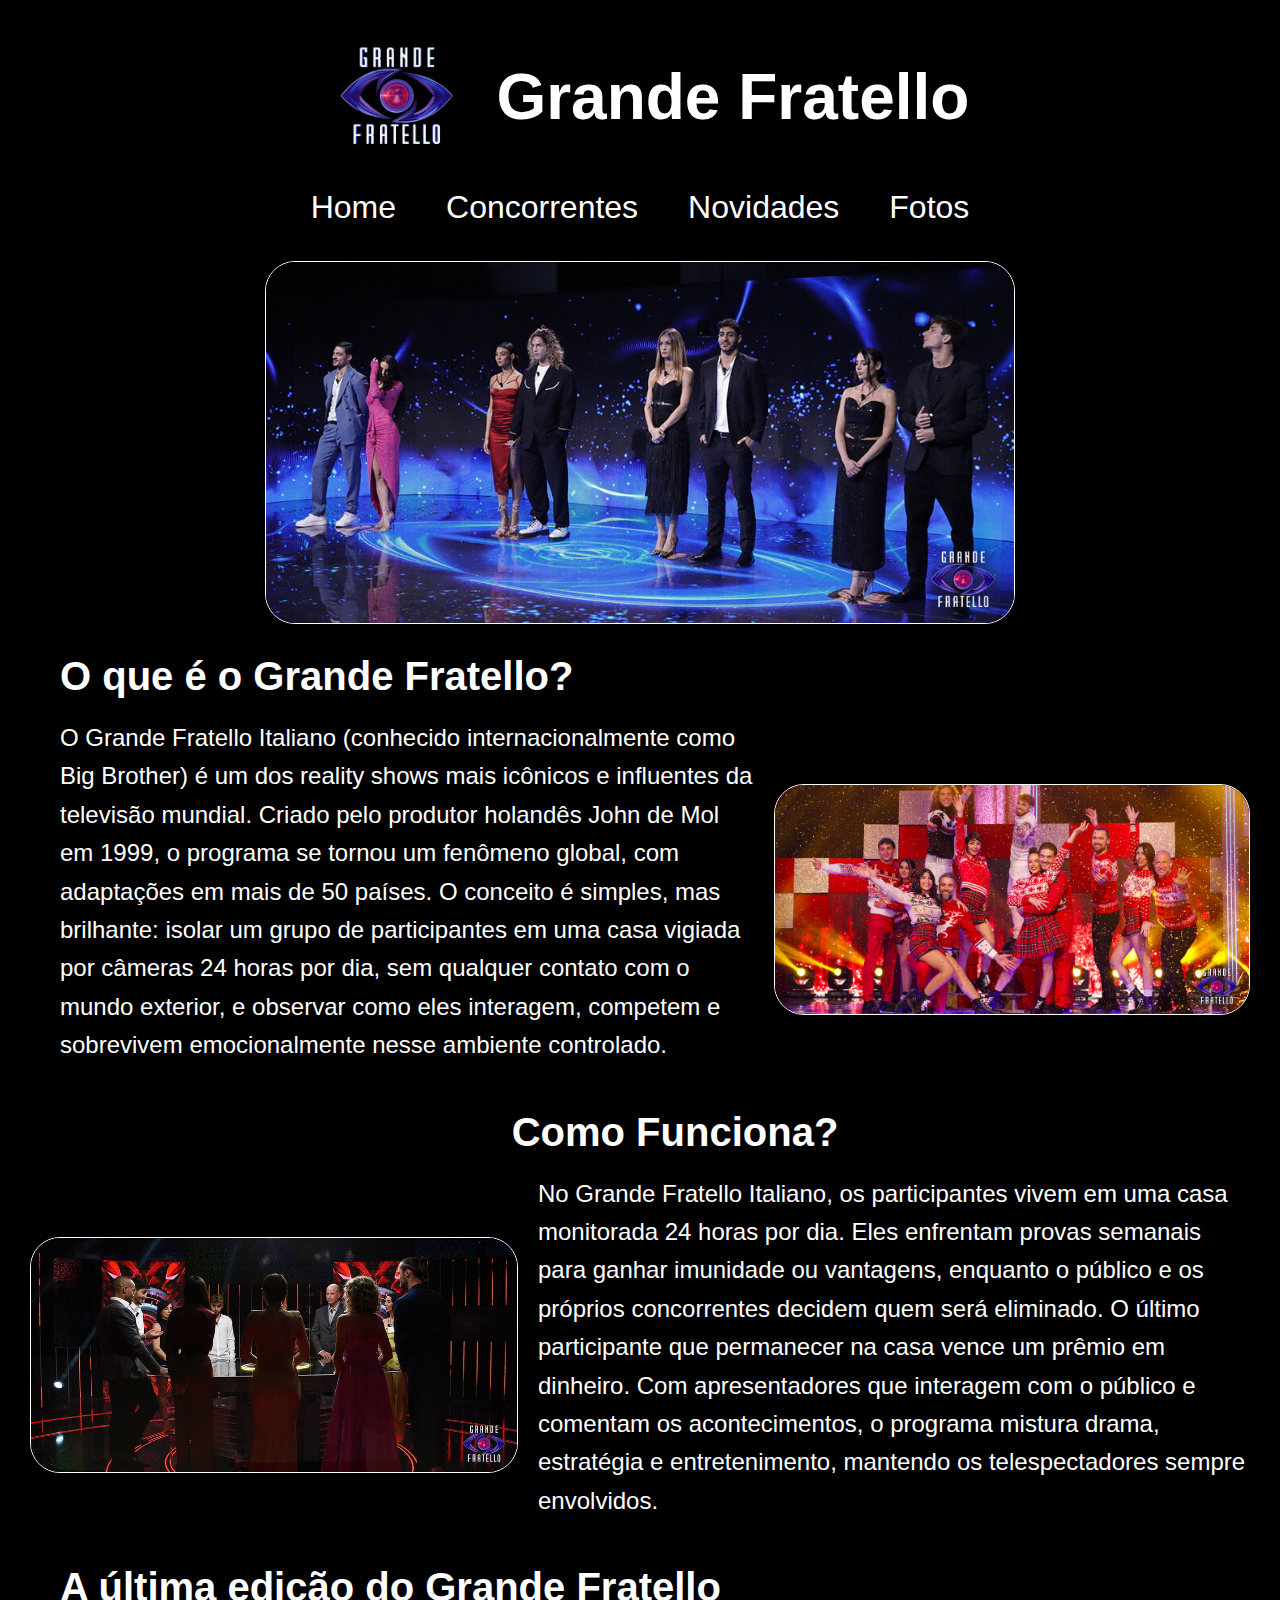
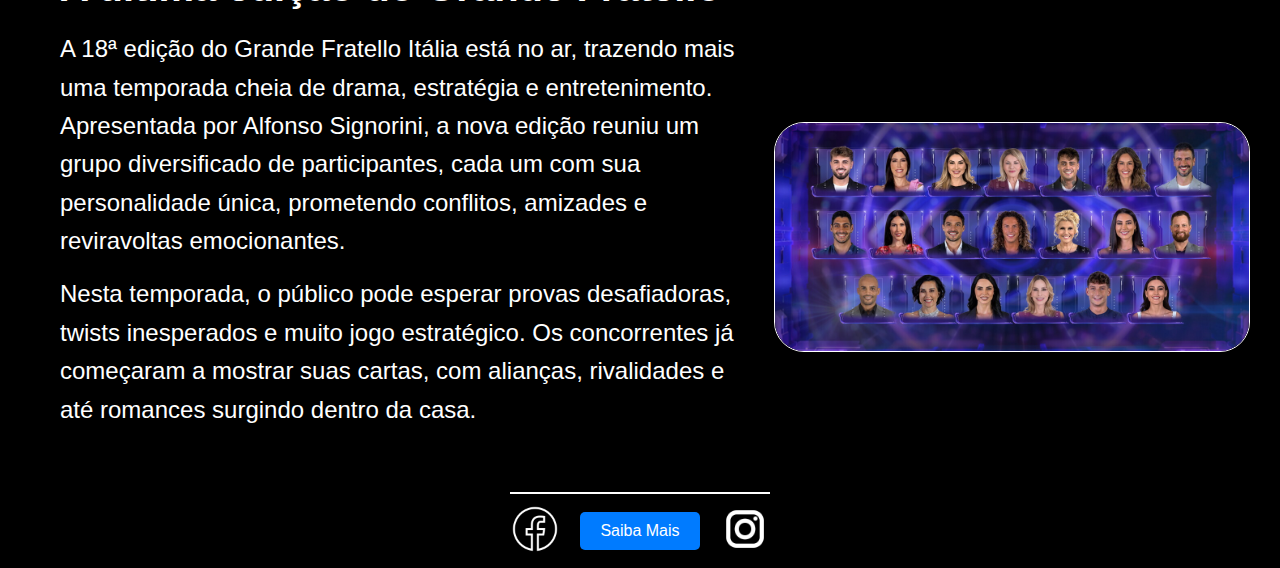
<file: index.html>
<!DOCTYPE html>
<html lang="pt-BR">

<head>
    <meta charset="UTF-8">
    <meta name="viewport" content="width=device-width, initial-scale=1.0">
    <title>Grande Fratello</title>
    <link rel="stylesheet" href="css/styles.css">

    <link rel="icon" href="Images/fav.png" type="image/x-icon">
</head>

<body>
    <header>
        <section class="container">
            <img class="imagem-centralizada" src="Images/image2.png" alt="Logo Grande Fratello">
            <h1 class="titulo">Grande Fratello</h1>
        </section>
        <section class="links">
            <a href="index.html">Home</a>
            <a href="concorrentes.html">Concorrentes</a>
            <a href="novidades.html">Novidades</a>
            <a href="fotos.html">Fotos</a>
        </section>
        <section>
            <img class="imagem" src="Images/grand.png" alt="Participante">
        </section>
    </header>

    <main>
        <section class="curiosidades">
            <h2>O que é o Grande Fratello?</h2>
            <div class="conteudo">
                <div class="texto">
                    <p>O Grande Fratello Italiano (conhecido internacionalmente como Big Brother) é um dos reality shows
                        mais
                        icônicos e influentes da televisão mundial. Criado pelo produtor holandês John de Mol em 1999, o
                        programa se tornou
                        um fenômeno global, com adaptações em mais de 50 países. O conceito é simples, mas brilhante:
                        isolar um
                        grupo de participantes em uma casa vigiada por câmeras 24 horas por dia, sem qualquer contato
                        com o
                        mundo exterior, e observar como eles interagem, competem e sobrevivem emocionalmente nesse
                        ambiente
                        controlado.
                    </p>
            
                </div>
                <img src="Images/oque.png" alt="Descrição da imagem" class="imagem-curiosidades">
            </div>
        </section>

        <section class="curiosidades-2">
            <h2>Como Funciona?</h2>
            <div class="conteudo">
                <div class="texto">
                    <p>No Grande Fratello Italiano, os participantes vivem em uma casa monitorada 24 horas por dia. Eles
                        enfrentam provas semanais para ganhar imunidade ou vantagens, enquanto o público e os próprios
                        concorrentes decidem quem será eliminado. O último participante que permanecer na casa vence um
                        prêmio
                        em dinheiro. Com apresentadores que interagem com o público e comentam os acontecimentos, o
                        programa
                        mistura drama, estratégia e entretenimento, mantendo os telespectadores sempre envolvidos.</p>
                </div>
                <img src="Images/funciona.png" alt="Descrição da imagem" class="imagem-curiosidades">
            </div>
        </section>

        <section class="curiosidades">
            <h2>A última edição do Grande Fratello</h2>
            <div class="conteudo">
                <div class="texto">
                    <p>A 18ª edição do Grande Fratello Itália está no ar, trazendo mais uma temporada cheia de drama,
                        estratégia e entretenimento. Apresentada por Alfonso Signorini, a nova edição reuniu um grupo
                        diversificado de participantes, cada um com sua personalidade única, prometendo conflitos,
                        amizades e reviravoltas emocionantes.
</p>
<p>
                        Nesta temporada, o público pode esperar provas desafiadoras, twists inesperados e muito jogo
                        estratégico. Os concorrentes já começaram a mostrar suas cartas, com alianças, rivalidades e até
                        romances surgindo dentro da casa. </p>
                </div>
                <img src="Images/participante.png" alt="Descrição da imagem" class="imagem-curiosidades">
            </div>
        </section>

        <section class="audio">
            <iframe width="0" height="0" src="https://www.youtube.com/embed/tTE-vfJnigo?autoplay=1&loop=1&playlist=tTE-vfJnigo" frameborder="0" allow="autoplay; encrypted-media"></iframe>
        </section>
    </main>

    <footer>
        <section>
            <a href="https://www.facebook.com/grandefratello/?locale=pt_BR" target="_blank">
                <img src="Images/FB.png" alt="Facebook">
            </a>
        </section>
        <section class="button">
            <a href="https://www.grandefratello.mediaset.it/" class="btn">
                Saiba Mais
            </a>
        </section>
    <section>
        <a href="https://www.instagram.com/grandefratellotv/" target="_blank">
            <img src="Images/insta2.png" alt="Instagram">
        </a>
    </section>
    </footer>
</body>

</html>
</file>
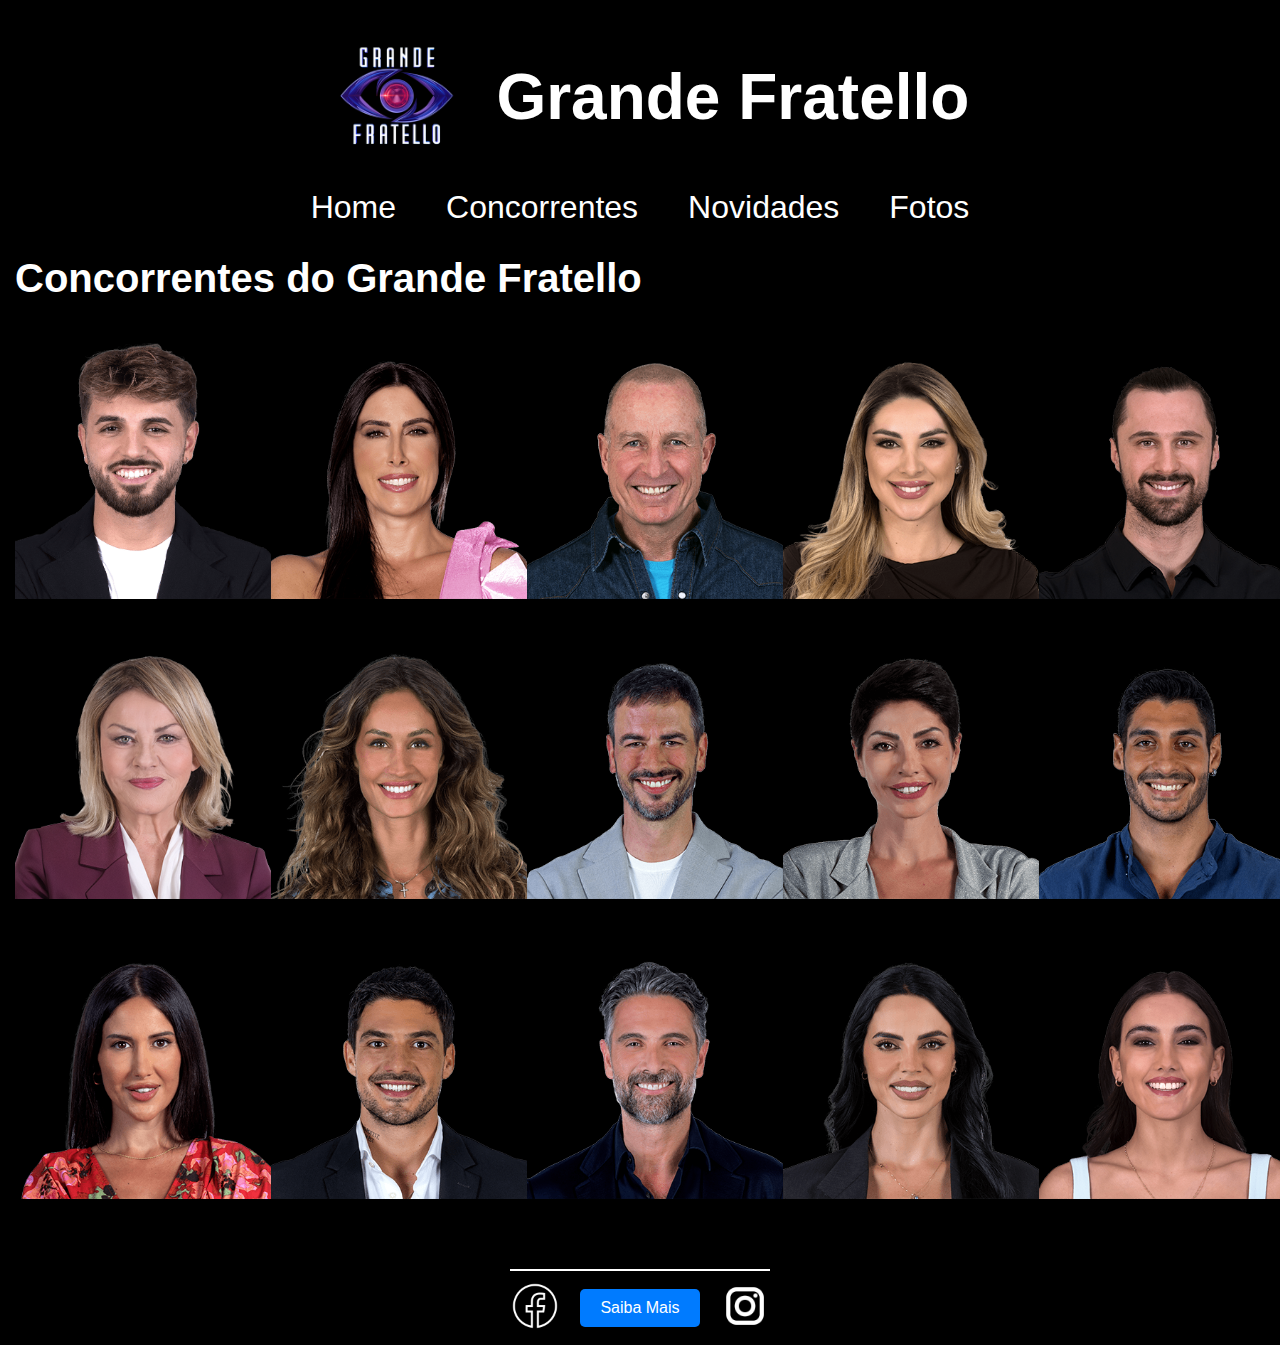
<file: concorrentes.html>
<!DOCTYPE html>
<html lang="pt-BR">

<head>
    <meta charset="UTF-8">
    <meta name="viewport" content="width=device-width, initial-scale=1.0">
    <title>Grande Fratello</title>
    <link rel="stylesheet" href="css/styles.css">


    <link rel="icon" href="Images/fav.png" type="image/x-icon">
</head>

<body>
    <header>
        <section class="container">
            <img class="imagem-centralizada" src="Images/image2.png" alt="Logo Grande Fratello">
            <h1 class="titulo">Grande Fratello</h1>
        </section>
        <section class="links">
            <a href="index.html">Home</a>
            <a href="concorrentes.html">Concorrentes</a>
            <a href="novidades.html">Novidades</a>
            <a href="fotos.html">Fotos</a>
        </section>
    </header>

    <main>
        <section class="curiosidades">
            <h2>Concorrentes do Grande Fratello</h2>
         <div class="concorrentes">
             <img src="Concorrentes/alf.png">
             <img src="Concorrentes/aman.png">
             <img src="Concorrentes/ber.png">
             <img src="Concorrentes/chia.png">
             <img src="Concorrentes/emanu.png">
             <img src="Concorrentes/eva.png">
             <img src="Concorrentes/helena.png">
             <img src="Concorrentes/iago.png">
             <img src="Concorrentes/ilaria.png">
             <img src="Concorrentes/javier.png">
             <img src="Concorrentes/jessica.png">
             <img src="Concorrentes/lore.png">
             <img src="Concorrentes/luca.png">
             <img src="Concorrentes/shaila.png">
             <img src="Concorrentes/zeudi.png">
            </div>
        </section>


        <section class="audio">
            <iframe width="0" height="0" src="https://www.youtube.com/embed/tTE-vfJnigo?autoplay=1&loop=1&playlist=tTE-vfJnigo" frameborder="0" allow="autoplay; encrypted-media"></iframe>
        </section>
    </main>

    <footer>
        <section>
            <a href="https://www.facebook.com/grandefratello/?locale=pt_BR" target="_blank">
                <img src="Images/FB.png" alt="Facebook">
            </a>
        </section>
        <section class="button">
            <a href="https://www.grandefratello.mediaset.it/personaggi/" class="btn">
                Saiba Mais
            </a>
        </section>
    </section>
    <section>
        <a href="https://www.instagram.com/grandefratellotv/" target="_blank">
            <img src="Images/insta2.png" alt="Instagram">
        </a>
    </section>
    </footer>
</body>

</html>
</file>
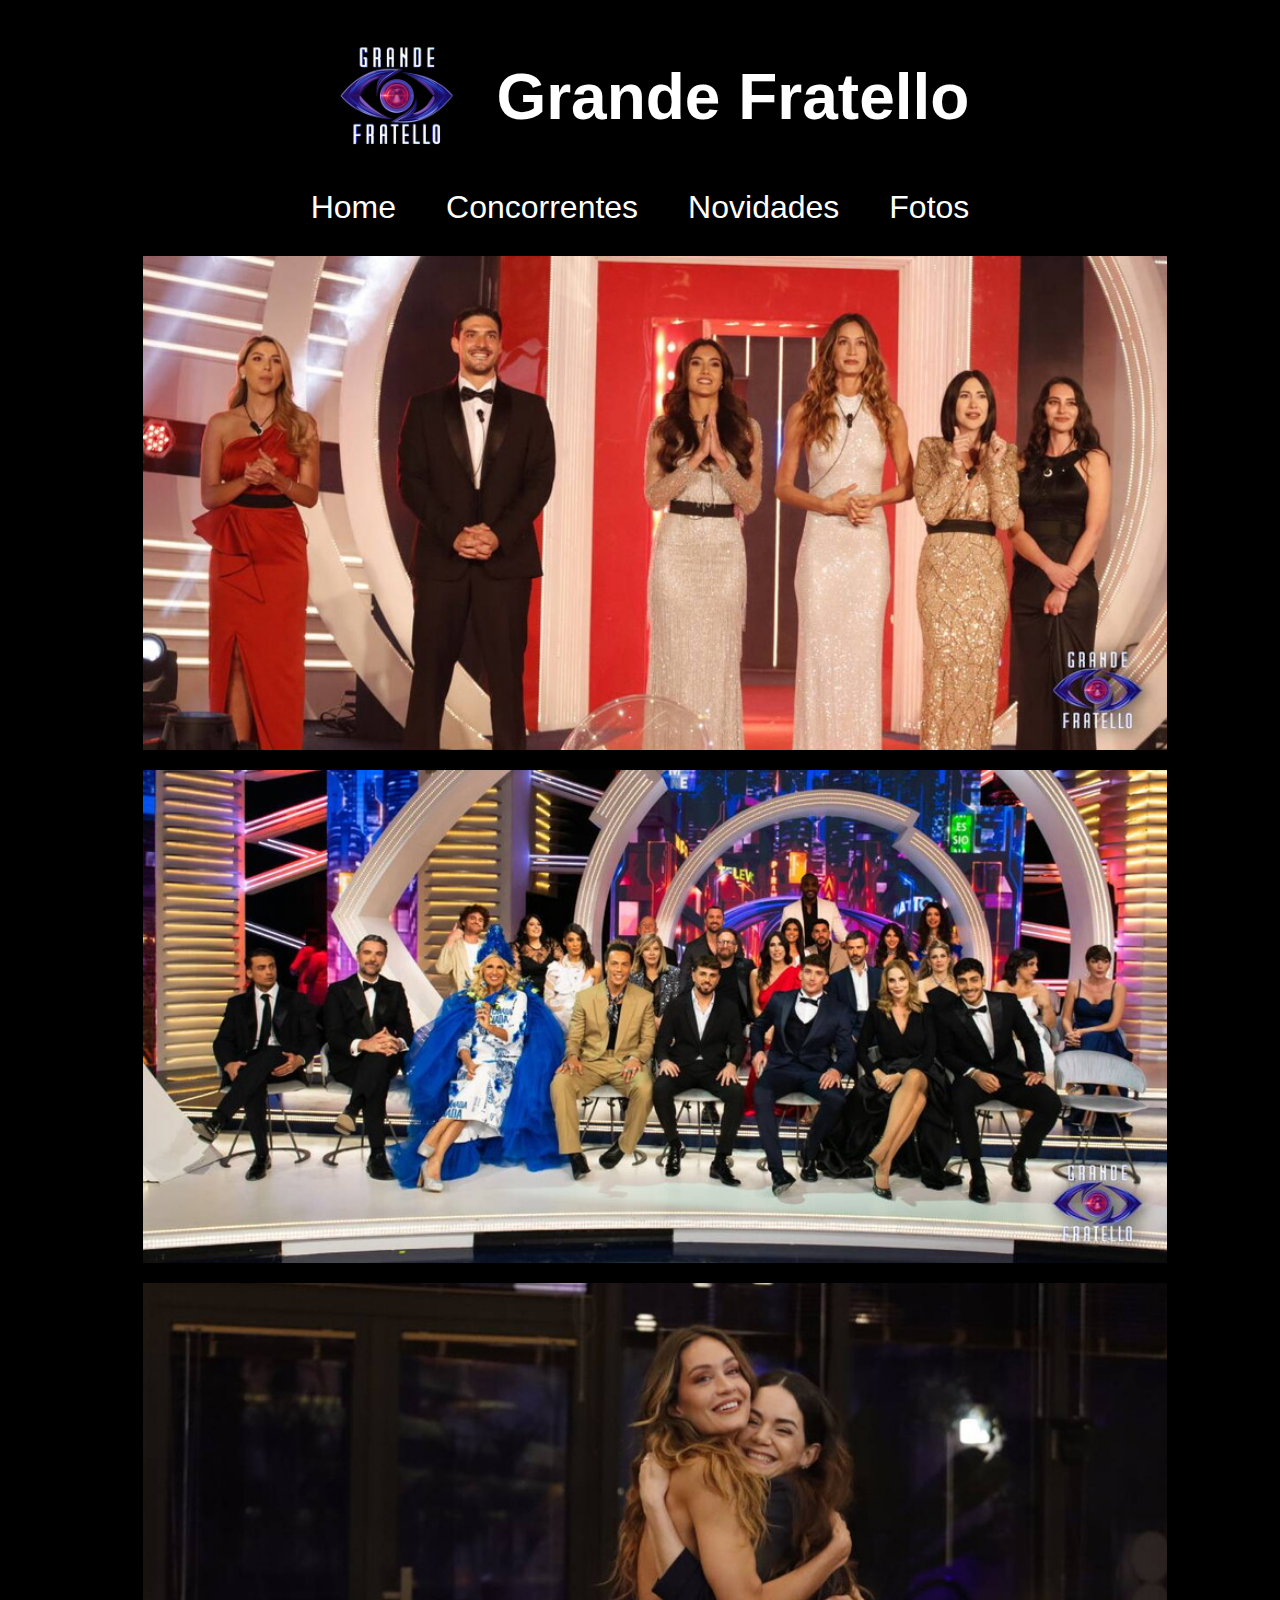
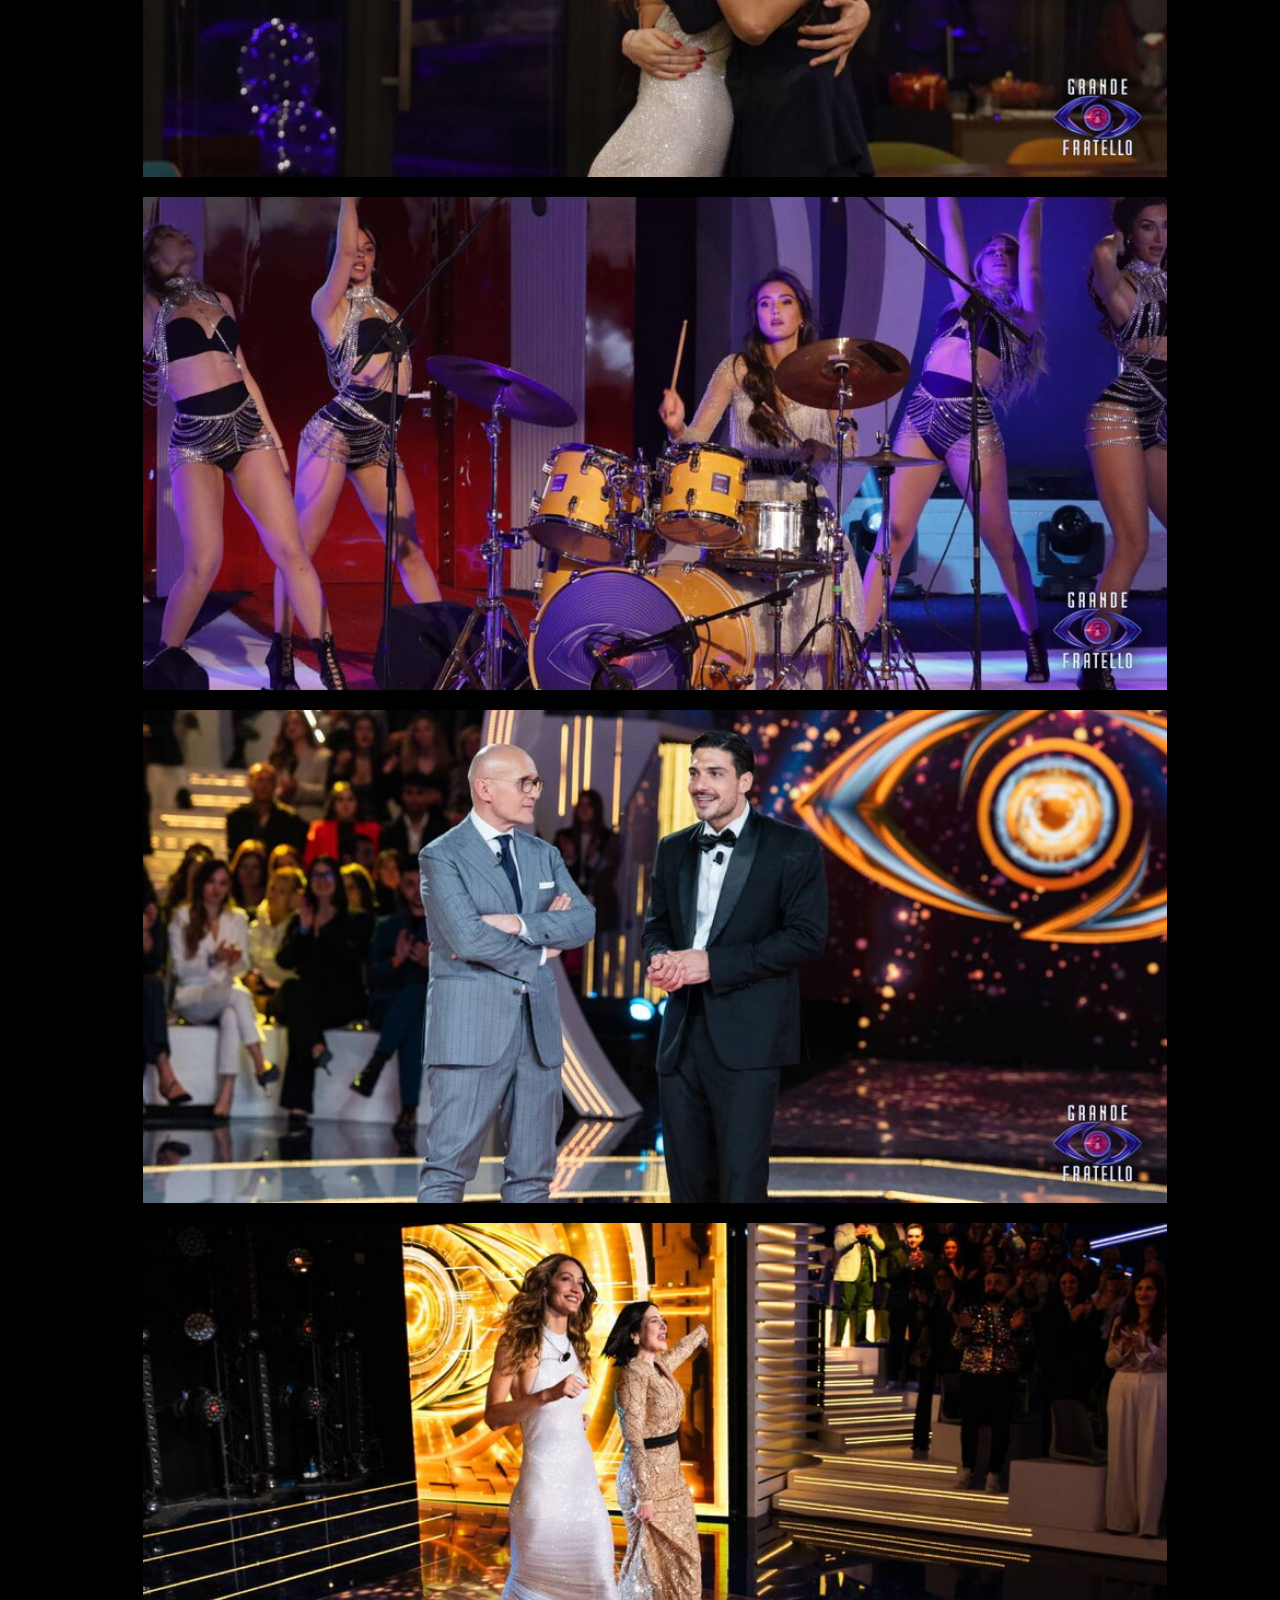
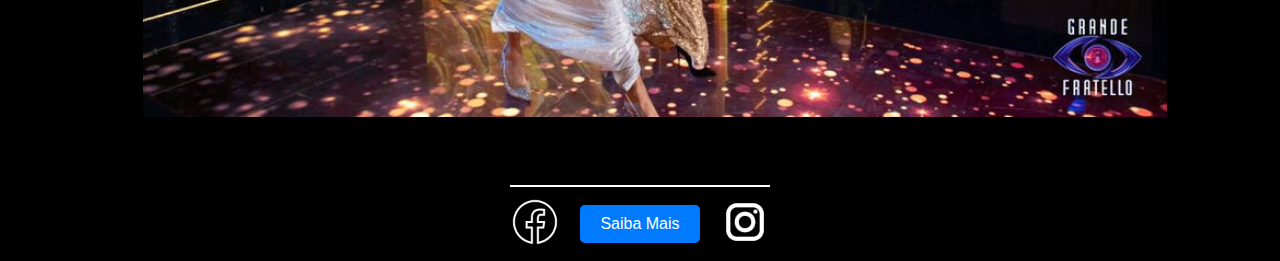
<file: fotos.html>
<!DOCTYPE html>
<html lang="pt-BR">

<head>
    <meta charset="UTF-8">
    <meta name="viewport" content="width=device-width, initial-scale=1.0">
    <title>Grande Fratello</title>
    <link rel="stylesheet" href="css/styles.css">


    <link rel="icon" href="Images/fav.png" type="image/x-icon">
</head>

<body>
    <header>
        <section class="container">
            <img class="imagem-centralizada" src="Images/image2.png" alt="Logo Grande Fratello">
            <h1 class="titulo">Grande Fratello</h1>
        </section>
        <section class="links">
            <a href="index.html">Home</a>
            <a href="concorrentes.html">Concorrentes</a>
            <a href="novidades.html">Novidades</a>
            <a href="fotos.html">Fotos</a>
        </section>
    </header>

    <main>
        <section class="curiosidades">
            <div class="fotos">
            <img src="Novidades/image.png">
            <img src="Novidades/img1.png">
            <img src="Novidades/img2.png">
            <img src="Novidades/img3.png">
            <img src="Novidades/img4.png">
            <img src="Novidades/img5.png">
        </div>
          
        </section>

     

        <section class="audio">
            <iframe width="0" height="0" src="https://www.youtube.com/embed/tTE-vfJnigo?autoplay=1&loop=1&playlist=tTE-vfJnigo" frameborder="0" allow="autoplay; encrypted-media"></iframe>
        </section>
    </main>

    <footer>
        <section>
            <a href="https://www.facebook.com/grandefratello/?locale=pt_BR" target="_blank">
                <img src="Images/FB.png" alt="Facebook">
            </a>
        </section>
        <section class="button">
            <a href="https://www.grandefratello.mediaset.it/fotogallery/" class="btn">
                Saiba Mais
            </a>
        </section>
    <section>
        <a href="https://www.instagram.com/grandefratellotv/" target="_blank">
            <img src="Images/insta2.png" alt="Instagram">
        </a>
    </section>
    </footer>
</body>

</html>
</file>
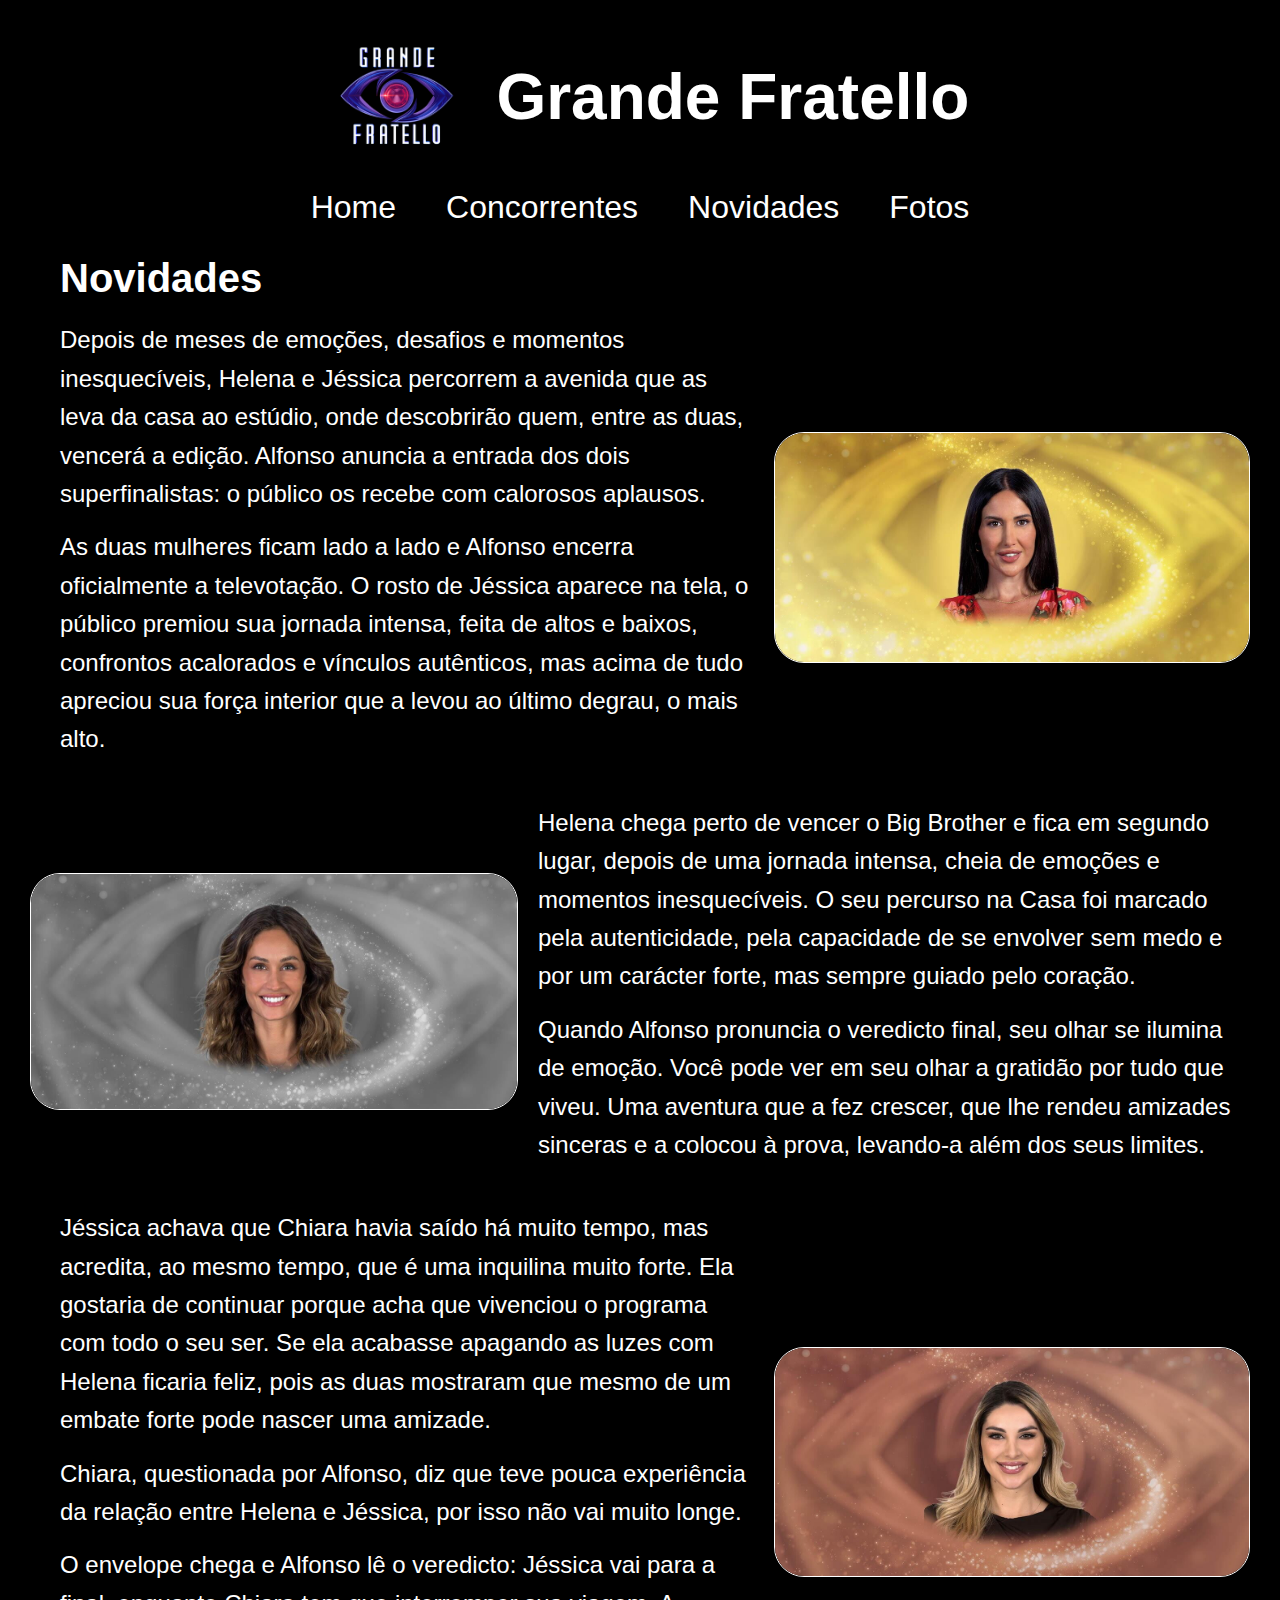
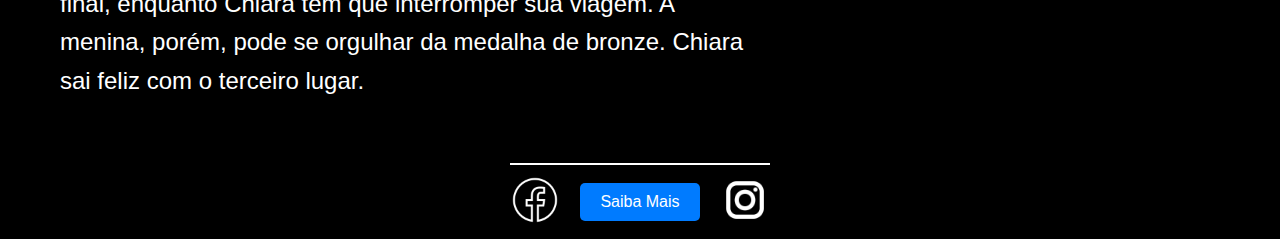
<file: novidades.html>
<!DOCTYPE html>
<html lang="pt-BR">

<head>
    <meta charset="UTF-8">
    <meta name="viewport" content="width=device-width, initial-scale=1.0">
    <title>Grande Fratello</title>
    <link rel="stylesheet" href="css/styles.css">


    <link rel="icon" href="Images/fav.png" type="image/x-icon">
</head>

<body>
    <header>
        <section class="container">
            <img class="imagem-centralizada" src="Images/image2.png" alt="Logo Grande Fratello">
            <h1 class="titulo">Grande Fratello</h1>
        </section>
        <section class="links">
            <a href="index.html">Home</a>
            <a href="concorrentes.html">Concorrentes</a>
            <a href="novidades.html">Novidades</a>
            <a href="fotos.html">Fotos</a>
        </section>
    </header>

    <main>
        <section class="curiosidades">
            <h2>Novidades</h2>
            <div class="conteudo">
                <div class="texto">
                    <p>Depois de meses de emoções, desafios e momentos inesquecíveis, Helena e Jéssica percorrem a
                        avenida que as leva da casa ao estúdio, onde descobrirão quem, entre as duas, vencerá a edição.
                        Alfonso anuncia a entrada dos dois superfinalistas: o público os recebe com calorosos aplausos.
                       </p>
                       <p>
                        As duas mulheres ficam lado a lado e Alfonso encerra oficialmente a televotação.
                        O rosto de Jéssica aparece na tela, o público premiou sua jornada intensa, feita de altos e
                        baixos, confrontos acalorados e vínculos autênticos, mas acima de tudo apreciou sua força
                        interior que a levou ao último degrau, o mais alto.

                    </p>

                </div>
                <img src="Novidades/jess.png" alt="Descrição da imagem" class="imagem-curiosidades">
            </div>
        </section>

        <section class="curiosidades-2">
            <div class="conteudo">
                <div class="texto">
                    <p>Helena chega perto de vencer o Big Brother e fica em segundo lugar, depois de uma jornada
                        intensa, cheia de emoções e momentos inesquecíveis. O seu percurso na Casa foi marcado pela
                        autenticidade, pela capacidade de se envolver sem medo e por um carácter forte, mas sempre
                        guiado pelo coração.
                    </p>
                    <p>
                        Quando Alfonso pronuncia o veredicto final, seu olhar se ilumina de emoção. Você pode ver em seu
                        olhar a gratidão por tudo que viveu. Uma aventura que a fez crescer, que lhe rendeu amizades
                        sinceras e a colocou à prova, levando-a além dos seus limites.</p>
                </div>
                <img src="Novidades/hele.png" alt="Descrição da imagem" class="imagem-curiosidades">
            </div>
        </section>

        <section class="curiosidades">
            <div class="conteudo">
                <div class="texto">
                    <p>Jéssica achava que Chiara havia saído há muito tempo, mas acredita, ao mesmo tempo, que é uma
                        inquilina muito forte. Ela gostaria de continuar porque acha que vivenciou o programa com todo o
                        seu ser. Se ela acabasse apagando as luzes com Helena ficaria feliz, pois as duas mostraram que
                        mesmo de um embate forte pode nascer uma amizade.
<p>
                        Chiara, questionada por Alfonso, diz que teve pouca experiência da relação entre Helena e
                        Jéssica, por isso não vai muito longe.
                    </p>
                    <p>
                        O envelope chega e Alfonso lê o veredicto: Jéssica vai para a final, enquanto Chiara tem que
                        interromper sua viagem. A menina, porém, pode se orgulhar da medalha de bronze. Chiara sai feliz
                        com o terceiro lugar.
                    </p>
                  
                </div>
                <img src="Novidades/chia.png" alt="Descrição da imagem" class="imagem-curiosidades">
            </div>
        </section>

        <section class="audio">
            <iframe width="0" height="0"
                src="https://www.youtube.com/embed/tTE-vfJnigo?autoplay=1&loop=1&playlist=tTE-vfJnigo" frameborder="0"
                allow="autoplay; encrypted-media"></iframe>
        </section>
    </main>

    <footer>
        <section>
            <a href="https://www.facebook.com/grandefratello/?locale=pt_BR" target="_blank">
                <img src="Images/FB.png" alt="Facebook">
            </a>
        </section>
        <section class="button">
            <a href="https://www.grandefratello.mediaset.it/news/" class="btn">
                Saiba Mais
            </a>
        </section>
        </section>
        <section>
            <a href="https://www.instagram.com/grandefratellotv/" target="_blank">
                <img src="Images/insta2.png" alt="Instagram">
            </a>
        </section>
    </footer>
</body>

</html>
</file>
<file: css/styles.css>
@charset "UTF-8";
/* Variáveis globais */
/* Mixins */
/* Reset */
* {
  margin: 0;
  padding: 0;
  box-sizing: border-box;
}

/* Body */
body {
  display: flex;
  flex-direction: column;
  align-items: center;
  justify-content: center;
  gap: 0;
  background-color: black;
  font-family: Arial, sans-serif;
  color: white;
}

/* Header */
header {
  width: 100%;
  display: flex;
  flex-direction: column;
  align-items: center;
  justify-content: center;
  gap: 0;
  padding-top: 20px;
}

.container {
  display: flex;
  flex-direction: row;
  align-items: center;
  justify-content: center;
  gap: 10px;
}

.titulo {
  font-size: 4rem;
  color: white;
}

.imagem-centralizada {
  max-width: 20%;
  height: auto;
}

/* Links */
.links {
  display: flex;
  flex-direction: row;
  align-items: center;
  justify-content: center;
  gap: 50px;
  margin-top: 15px;
}
.links a {
  color: white;
  text-decoration: none;
  font-size: 2rem;
  transition: color 0.3s ease;
}
.links a:hover {
  color: blue;
}

/* Imagens */
.imagem {
  margin-top: 35px;
  max-width: 80%;
  height: auto;
  border-radius: 30px;
  border: 1px solid white;
  display: block;
  margin-left: auto;
  margin-right: auto;
}

/* Curiosidades */
.curiosidades {
  color: white;
  margin: 30px;
  margin-left: 60px;
}
.curiosidades h2 {
  font-size: 2.5rem;
  margin-bottom: 20px;
}

.conteudo {
  display: flex;
  flex-direction: row;
  align-items: center;
  justify-content: center;
  gap: 20px;
  flex-wrap: wrap;
  justify-content: space-between;
}

.texto {
  flex: 1;
  min-width: 300px;
}
.texto p {
  font-size: 1.5rem;
  line-height: 1.6;
  margin-bottom: 15px;
}

.imagem-curiosidades {
  max-width: 40%;
  width: 100%;
  height: auto;
  border-radius: 30px;
  border: 1px solid white;
  box-shadow: 0 4px 8px rgba(0, 0, 0, 0.2);
}

/* Curiosidades-2 */
.curiosidades-2 {
  display: flex;
  flex-direction: column;
  align-items: center;
  justify-content: center;
  gap: 0;
  color: white;
  margin: 30px;
}
.curiosidades-2 h2 {
  margin-left: 70px;
  font-size: 2.5rem;
  margin-bottom: 20px;
  text-align: center;
}

.curiosidades-2 .conteudo {
  display: flex;
  flex-direction: row-reverse;
  align-items: center;
  justify-content: center;
  gap: 20px;
}

/* Concorrentes */
.concorrentes {
  display: flex;
  flex-direction: row;
  align-items: center;
  justify-content: center;
  gap: 0;
  flex-wrap: wrap;
  width: 100vw;
  min-height: 100vh;
  overflow: hidden;
}
.concorrentes img {
  width: 20%;
  height: auto;
  object-fit: cover;
}

.fotos {
  display: flex;
  flex-direction: column;
  align-items: center;
  justify-content: center;
  gap: 0;
  width: 100vw;
}
.fotos img {
  width: 80%;
  height: auto;
  margin-bottom: 20px;
  max-height: 100vh;
  object-fit: contain;
}

/* Botões */
.btn {
  display: inline-block;
  padding: 10px 20px;
  background-color: #007bff;
  color: white;
  text-decoration: none;
  border-radius: 5px;
  font-size: 16px;
  text-align: center;
}
.btn:hover {
  background-color: #0056b3;
}

.button {
  display: flex;
  flex-direction: row;
  align-items: center;
  justify-content: center;
  gap: 0;
}
.button button {
  background-color: white;
  color: black;
  font-size: 1.5rem;
  padding: 10px 10px;
  border: none;
  border-radius: 10px;
  cursor: pointer;
  font-weight: bold;
}
.button button:hover {
  background-color: darkblue;
}

/* Footer */
footer {
  display: flex;
  flex-direction: row;
  align-items: center;
  justify-content: center;
  gap: 20px;
  padding: 10px 0;
  background-color: black;
  border-top: 2px solid white;
}
footer img {
  width: 50px;
  height: auto;
}

/*# sourceMappingURL=styles.css.map */
</file>
